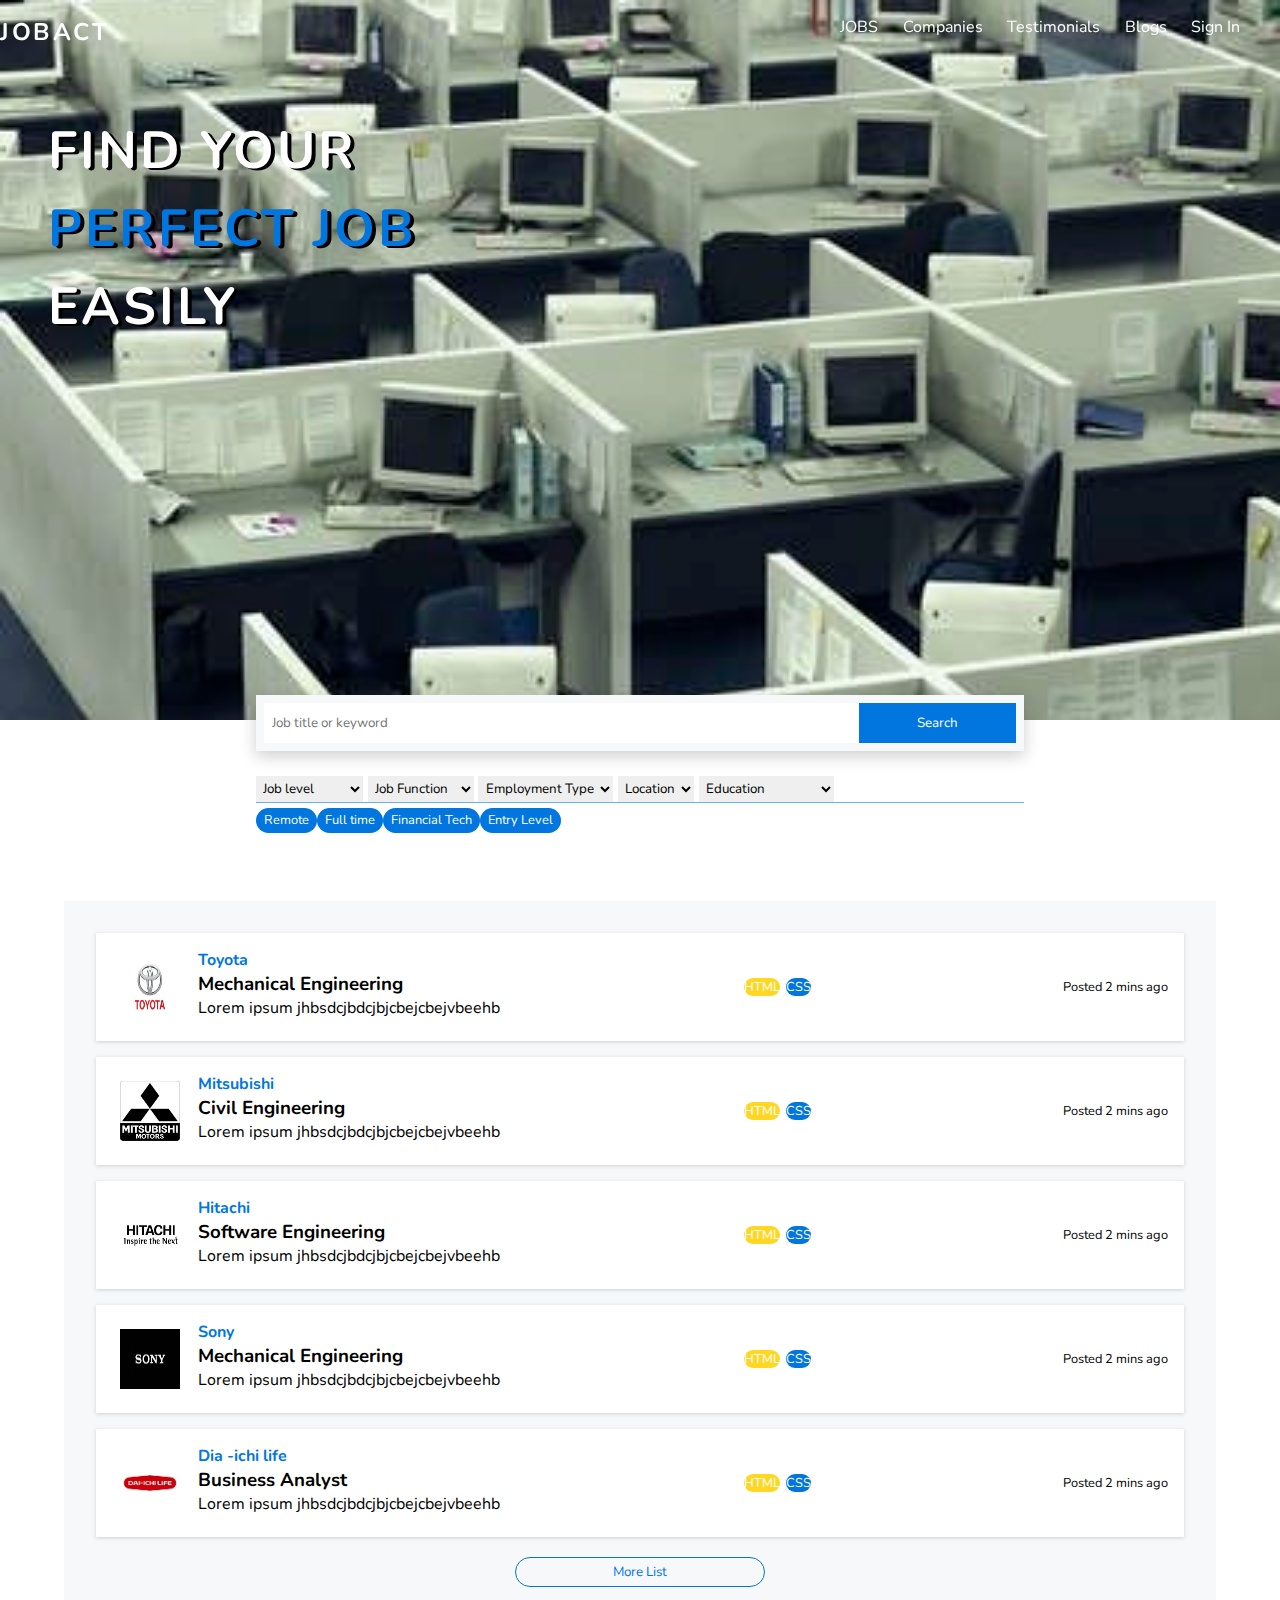
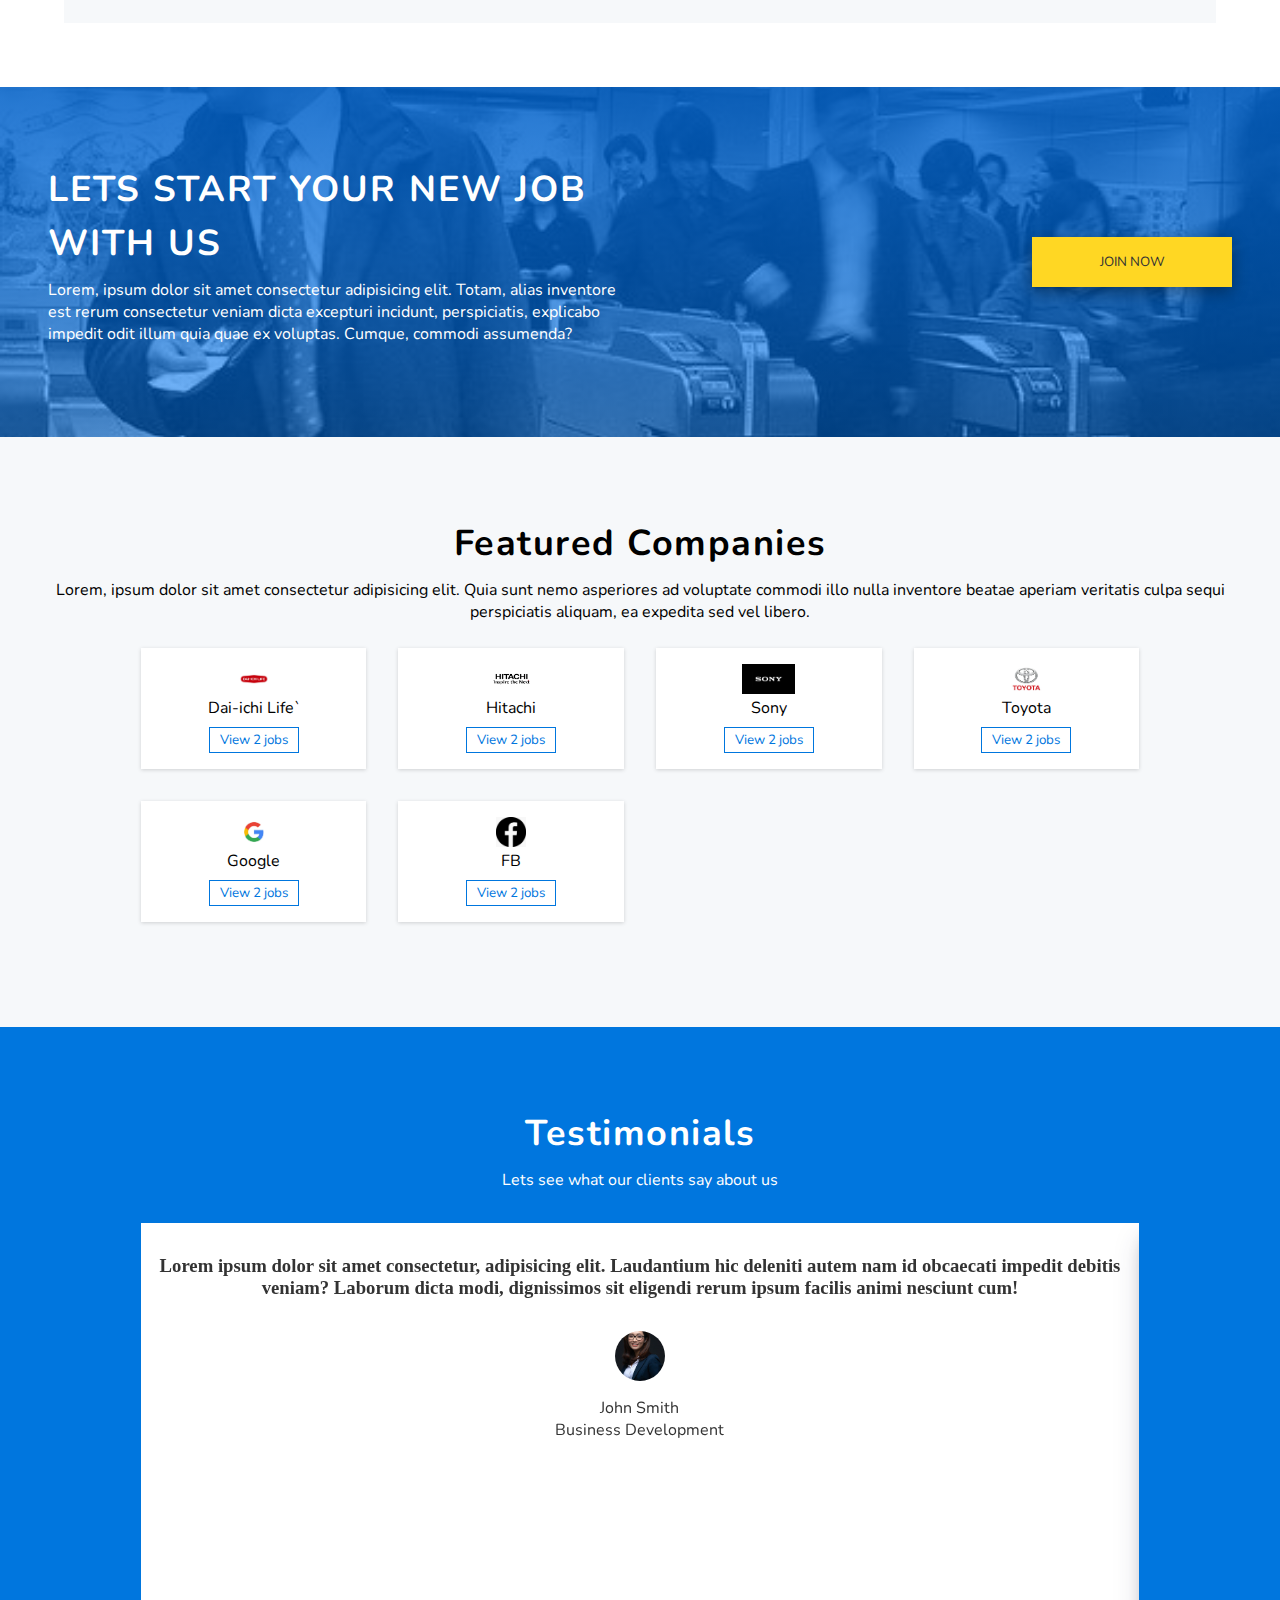
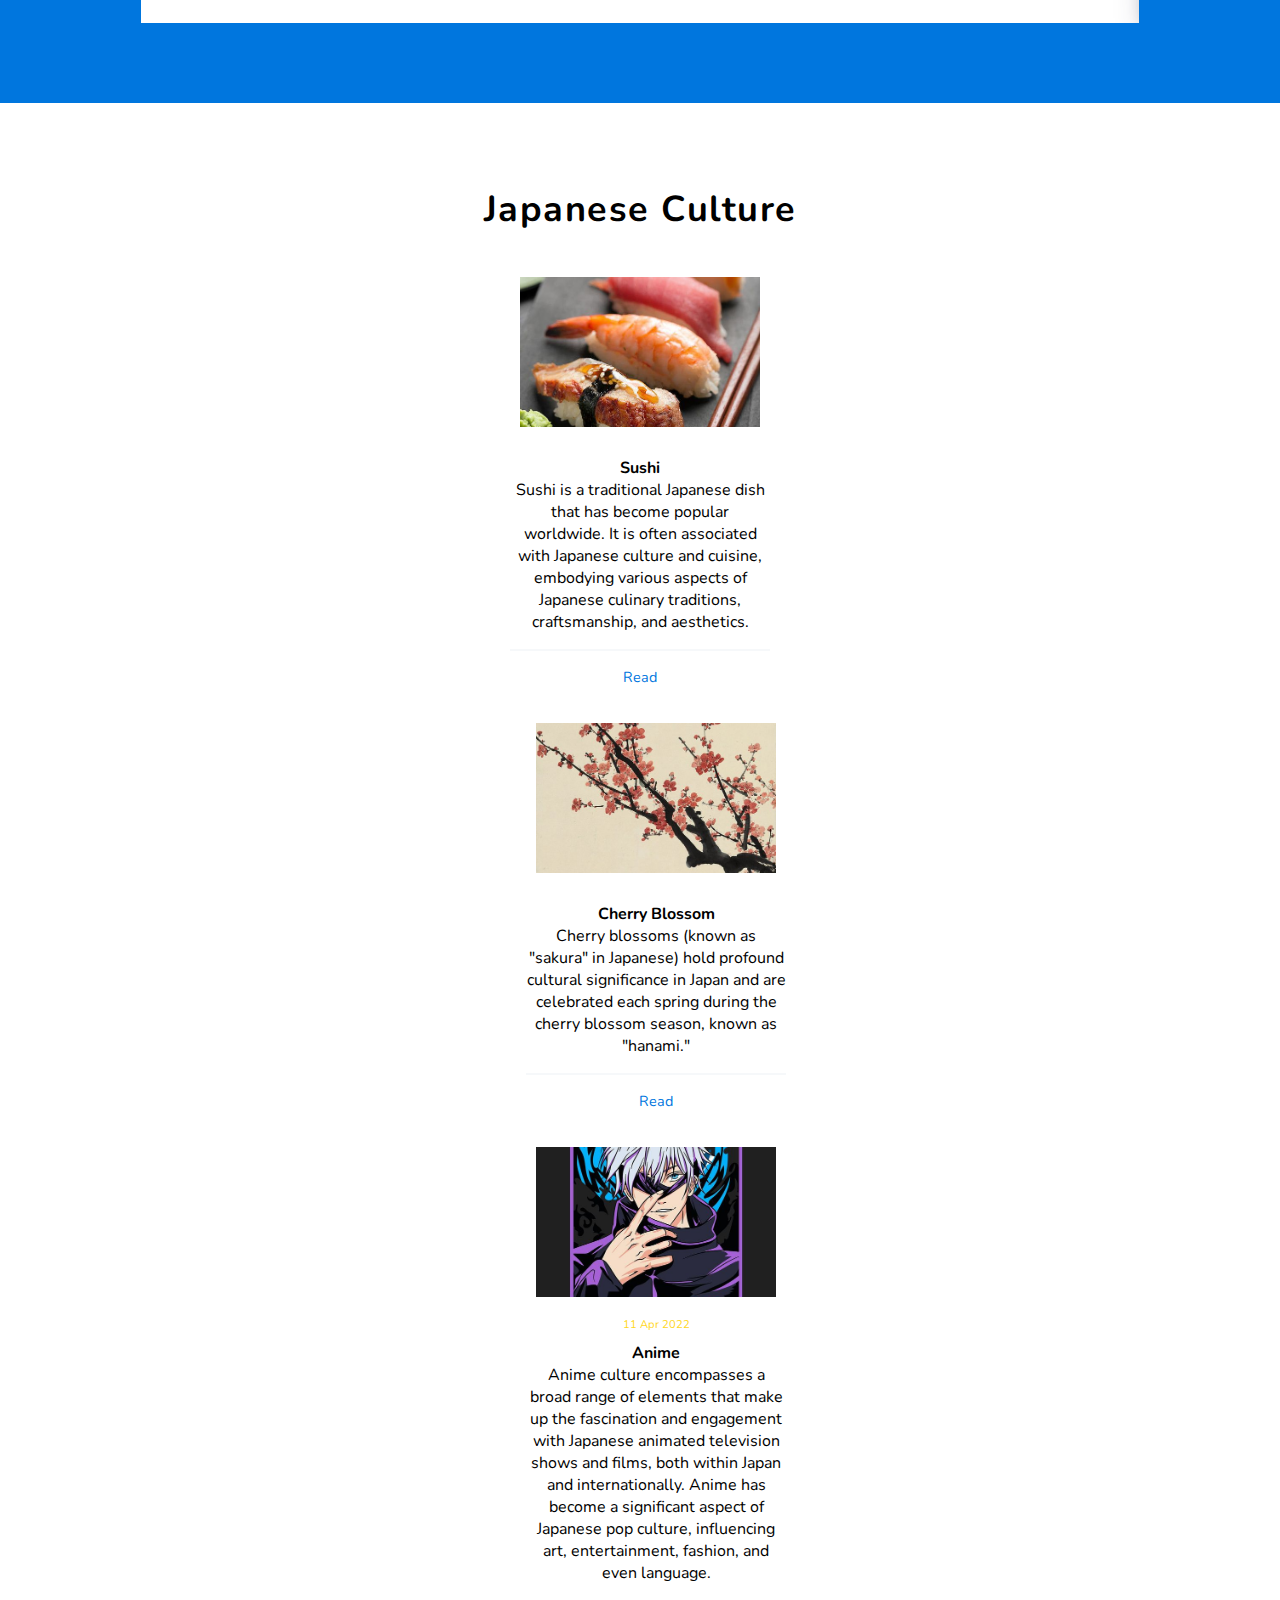
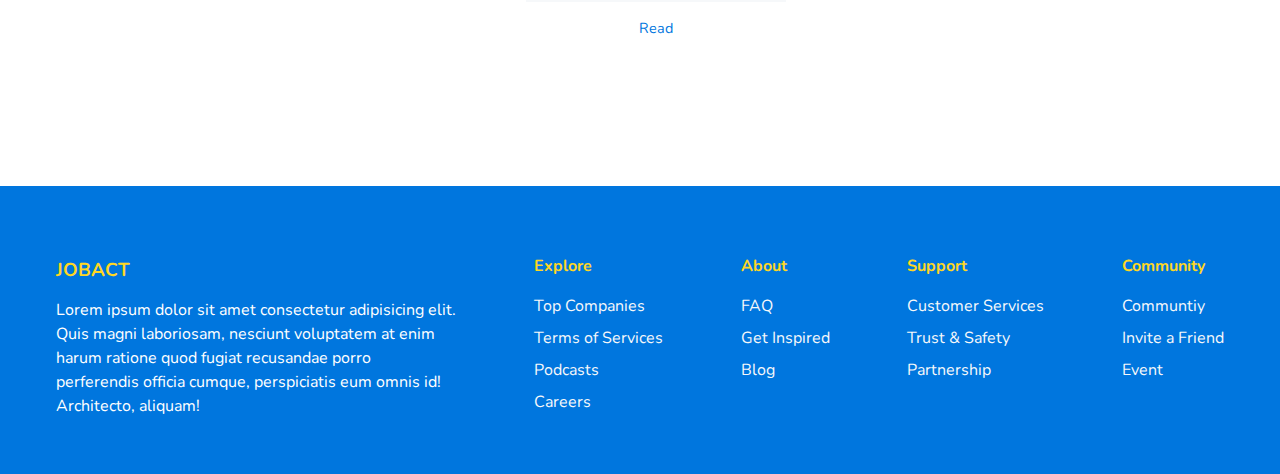
<file: index.html>
<html lang="en">
<head>
    <meta charset="UTF-8">
    <meta name="viewport" content="width=device-width, initial-scale=1.0">
    
    <link rel="stylesheet" href="style.css">
    <link rel="preconnect" href="https://fonts.googleapis.com">
<link rel="preconnect" href="https://fonts.gstatic.com" crossorigin>
<link href="https://fonts.googleapis.com/css2?family=Nunito:ital,wght@0,200..1000;1,200..1000&family=Poppins:ital,wght@0,400;1,100&display=swap"
 rel="stylesheet">
 <!-- icons_ -->
 <link rel="stylesheet" href="https://cdnjs.cloudflare.com/ajax/libs/font-awesome/6.5.2/css/all.min.css" 
 integrity="sha512-SnH5WK+bZxgPHs44uWIX+LLJAJ9/2PkPKZ5QiAj6Ta86w+fsb2TkcmfRyVX3pBnMFcV7oQPJkl9QevSCWr3W6A==" crossorigin="anonymous" referrerpolicy="no-referrer" />
 <!-- swiper -->
 <link rel="stylesheet"  href="https://cdn.jsdelivr.net/npm/swiper@11/swiper-bundle.min.css"/>
 <title>Job Portal</title>
</head>
<body>
    <!-- navbar -->
    <nav class="navbar">
        <h2 class="navbar-logo"><a href="#">JOBACT</a></h2>
           <div class="navbar-menu">
            <a href="#jobs">JOBS</a>
            <a href="#companies">Companies</a>
            <a href="#testimonials">Testimonials</a>
            <a href="#blogs">Blogs</a>
            <a href="#">Sign In</a>
           </div>
           <div class="menu-toggle">
            <span class="bar"></span>
            <span class="bar"></span>
            <span class="bar"></span>
           </div>
    </nav>
    <!-- header -->
    <header>
        <h1 class="header-title">
            FIND YOUR <br> <span> PERFECT JOB </span> <br> EASILY
        </h1>
    </header>
    <!-- search -->
    <div class="search-wrapper">
        <div class="search-box">
            <div class="search-card">
                <input class="search-input" type="text" placeholder="Job title or keyword">
                <button class="search-button">Search</button>
            </div>
        </div>
    </div>
    <!-- filter box -->
    <div class="filter-box">
        <div class="filter-dropdown">
            <select class="filter-select" id="job-level" name="job-level">
                <option> Job level</option>
                <option>Entry</option>
                <option> Mid Semester</option>
                <option>Director</option>
            </select>

            <select class="filter-select" id="job-function" name="job-function">
                <option> Job Function</option>
                <option>IT</option>
                <option> Management</option>
                <option>Education</option>
            </select>

            <select class="filter-select" id="employment" name="employment">
                <option> Employment Type</option>
                <option>InternShip</option>
                <option> Part Time</option>
                <option>Full Time</option>
            </select>
            <select class="filter-select" id="location" name="location">
                <option> Location</option>
                <option>Remote</option>
                <option> US</option>
                <option>UK</option>
            </select>
            <select class="filter-select" id="education" name="education">
                <option> Education</option>
                <option>High School</option>
                <option> Bachelor's Degree</option>
                <option>Master's Degree</option>
            </select>
        </div>
        <div class="filter-chosen">
            <div class="chosen-card">
                Remote <i class="fas fa-times-circle"></i>
            </div>
            <div class="chosen-card">
                Full time <i class="fas fa-times-circle"></i>
            </div>
            <div class="chosen-card">
                Financial Tech <i class="fas fa-times-circle"></i>
            </div>
            <div class="chosen-card">
                Entry Level <i class="fas fa-times-circle"></i>
            </div>
        </div>
    </div>
    <!-- job Listing -->
    <section class="job-list" id="jobs">
        <div class="job-card">
            <div class="job-name">
                <img class="job-profile" src="/images/toyota.jpg">
                <div class="job-detail">
                    <h4> Toyota</h4>
                    <h3> Mechanical Engineering</h3>
                    <p> Lorem ipsum jhbsdcjbdcjbjcbejcbejvbeehb</p>
                </div>
            </div>
            <div class="job-label">
                <a class="label-a" href="#">HTML</a>
                <a class="label-b" href="#">CSS</a>
                <a class="label-c" href="#">JS</a>
            </div>
            <div class="job-posted">
                Posted 2 mins ago
            </div>
        </div>
        <div class="job-card">
            <div class="job-name">
                <img class="job-profile" src="/images/mitsubishi.jpg">
                <div class="job-detail">
                    <h4> Mitsubishi</h4>
                    <h3> Civil Engineering</h3>
                    <p> Lorem ipsum jhbsdcjbdcjbjcbejcbejvbeehb</p>
                </div>
            </div>
            <div class="job-label">
                <a class="label-a" href="#">HTML</a>
                <a class="label-b" href="#">CSS</a>
                <a class="label-c" href="#">JS</a>
            </div>
            <div class="job-posted">
                Posted 2 mins ago
            </div>
        </div>
        <div class="job-card">
            <div class="job-name">
                <img class="job-profile" src="/images/hitachi.jpg">
                <div class="job-detail">
                    <h4> Hitachi</h4>
                    <h3> Software Engineering</h3>
                    <p> Lorem ipsum jhbsdcjbdcjbjcbejcbejvbeehb</p>
                </div>
            </div>
            <div class="job-label">
                <a class="label-a" href="#"> HTML</a>
                <a class="label-b" href="#"> CSS</a>
                <a class="label-c" href="#"> JS</a>
            </div>
            <div class="job-posted">
                Posted 2 mins ago
            </div>
        </div>
        <div class="job-card">
            <div class="job-name">
                <img class="job-profile" src="/images/sony.jpg">
                <div class="job-detail">
                    <h4> Sony</h4>
                    <h3> Mechanical Engineering</h3>
                    <p> Lorem ipsum jhbsdcjbdcjbjcbejcbejvbeehb</p>
                </div>
            </div>
            <div class="job-label">
                <a class="label-a" href="#">HTML</a>
                <a class="label-b" href="#">CSS</a>
                <a class="label-c" href="#">JS</a>
            </div>
            <div class="job-posted">
                Posted 2 mins ago
            </div>
        </div>
        <div class="job-card">
            <div class="job-name">
                <img class="job-profile" src="/images/dia -ichi life.jpg">
                <div class="job-detail">
                    <h4> Dia -ichi life</h4>
                    <h3> Business Analyst</h3>
                    <p> Lorem ipsum jhbsdcjbdcjbjcbejcbejvbeehb</p>
                </div>
            </div>
            <div class="job-label">
                <a class="label-a" href="#">HTML</a>
                <a class="label-b" href="#">CSS</a>
                <a class="label-c" href="#">JS</a>
            </div>
            <div class="job-posted">
                Posted 2 mins ago
            </div>
        </div>

        <button class="job-more">More List</button>
    </section>
    <!-- join -->
    <section class="join">
        <div class="join-detail">
            <h1 class="section-title">LETS START YOUR NEW JOB WITH US </h1>
            <p> Lorem, ipsum dolor sit amet consectetur adipisicing elit. Totam, 
                alias inventore est rerum consectetur veniam dicta excepturi incidunt, 
                perspiciatis, explicabo impedit odit illum quia quae ex voluptas. Cumque, commodi assumenda?</p>
        </div>
        <button class="join-button">JOIN NOW</button>
    </section>

    <!-- featured company -->
    <section class="featured" id="companies">
        <h1 class="section-title"> Featured Companies</h1>
        <p>Lorem, ipsum dolor sit amet consectetur adipisicing elit. 
        Quia sunt nemo asperiores ad voluptate commodi illo nulla inventore 
        beatae aperiam veritatis culpa sequi perspiciatis aliquam, ea expedita sed vel libero.</p>
        <div class="featured-wrapper">
            <div class="featured-card">
                <img class="featured-image" src="/images/dia -ichi life.jpg">
                <p>Dai-ichi Life`</p>
                <button class="featured-button"> View 2 jobs</button>
            </div>
            <div class="featured-card">
                <img class="featured-image" src="/images/hitachi.jpg">
                <p>Hitachi</p>
                <button class="featured-button"> View 2 jobs</button>
            </div>
            <div class="featured-card">
                <img class="featured-image" src="/images/sony.jpg">
                <p>Sony</p>
                <button class="featured-button"> View 2 jobs</button>
            </div>
            <div class="featured-card">
                <img class="featured-image" src="/images/toyota.jpg">
                <p>Toyota</p>
                <button class="featured-button"> View 2 jobs</button>
            </div>
            <div class="featured-card">
                <img class="featured-image" src="/images//google.jpg">
                <p>Google</p>
                <button class="featured-button"> View 2 jobs</button>
            </div>
            <div class="featured-card">
                <img class="featured-image" src="/images/fb.jpg">
                <p>FB</p>
                <button class="featured-button"> View 2 jobs</button>
            </div>
        </div>
        </section>
        <!-- testimonials -->
        <section class="testimoni" id="testimoni">
            <h1 class="section-title"> Testimonials</h1>
            <p> Lets see what our clients say about us  </p>
            <div class="swiper mySwiper">
                <div class="swiper-wrapper">
                    <div class="swiper-slide">
                        <i class="fas fa-quote-left"></i>
                        <h3>Lorem ipsum dolor sit amet consectetur, 
                            adipisicing elit. Laudantium hic deleniti autem nam id 
                            obcaecati impedit debitis veniam? Laborum dicta modi, 
                            dignissimos sit eligendi rerum ipsum facilis animi nesciunt cum!</h3>
                            <div class="testimoni-pic">
                                <img src="/images/JAP-PROF-1.jpg">
                                <p> John Smith</p>
                                <span> Business Development </span>
                            </div>
                    </div>
                    <div class="swiper-slide">
                        <i class="fas fa-quote-left"></i>
                        <h3>Lorem ipsum dolor sit amet consectetur, 
                            adipisicing elit. Laudantium hic deleniti autem nam id 
                            obcaecati impedit debitis veniam? Laborum dicta modi, 
                            dignissimos sit eligendi rerum ipsum facilis animi nesciunt cum!</h3>
                            <div class="testimoni-pic">
                                <img src="/images/JAP-PROF-2.jpg">
                                <p> John Smith</p>
                                <span> Business Development </span>
                            </div>
                    </div>
                    <div class="swiper-slide">
                        <i class="fas fa-quote-left"></i>
                        <h3>Lorem ipsum dolor sit amet consectetur, 
                            adipisicing elit. Laudantium hic deleniti autem nam id 
                            obcaecati impedit debitis veniam? Laborum dicta modi, 
                            dignissimos sit eligendi rerum ipsum facilis animi nesciunt cum!</h3>
                            <div class="testimoni-pic">
                                <img src="/images/JAP-PROF-3.jpg">
                                <p> John Smith</p>
                                <span> Business Development </span>
                            </div>
                    </div>
                    <div class="swiper-slide">
                        <i class="fas fa-quote-left"></i>
                        <h3>Lorem ipsum dolor sit amet consectetur, 
                            adipisicing elit. Laudantium hic deleniti autem nam id 
                            obcaecati impedit debitis veniam? Laborum dicta modi, 
                            dignissimos sit eligendi rerum ipsum facilis animi nesciunt cum!</h3>
                            <div class="testimoni-pic">
                                <img src="/images/JAP-PROF-4.jpg">
                                <p> John Smith</p>
                                <span> Business Development </span>
                            </div>
                    </div>
                    <div class="swiper-slide">
                        <i class="fas fa-quote-left"></i>
                        <h3>Lorem ipsum dolor sit amet consectetur, 
                            adipisicing elit. Laudantium hic deleniti autem nam id 
                            obcaecati impedit debitis veniam? Laborum dicta modi, 
                            dignissimos sit eligendi rerum ipsum facilis animi nesciunt cum!</h3>
                            <div class="testimoni-pic">
                                <img src="/images/JAP-PROF-5.jpg">
                                <p> John Smith</p>
                                <span> Business Development </span>
                            </div>
                    </div>
                    <div class="swiper-slide">
                        <i class="fas fa-quote-left"></i>
                        <h3>Lorem ipsum dolor sit amet consectetur, 
                            adipisicing elit. Laudantium hic deleniti autem nam id 
                            obcaecati impedit debitis veniam? Laborum dicta modi, 
                            dignissimos sit eligendi rerum ipsum facilis animi nesciunt cum!</h3>
                            <div class="testimoni-pic">
                                <img src="/images/JAP-PROF-6.jpg">
                                <p> John Smith</p>
                                <span> Business Development </span>
                            </div>
                    </div>
            </div>
            </div>
        </section>
        <!-- blog -->
        <section class="blog" id="blog">
            <h1 class="section-title"> Japanese Culture</h1>
            <!-- <p> Learn more career tips from company's recruiter</p> -->
            <div class="blog-wrapper">
                <div class="blog-card">
                    <img class="blog-image" src="/images/BOLG 1 SUSHI.jpg">
                    <div class="blog-detail">
                        <!-- <span> 11 Apr 2022</span> -->
                        <h4> Sushi</h4>
                        <p>
                            Sushi is a traditional Japanese dish that has become popular worldwide. 
                            It is often associated with Japanese culture and cuisine, embodying various 
                            aspects of Japanese culinary traditions, craftsmanship, and aesthetics.</p>
                        <hr class="divider">
                        <a href="#" class="blog-more">Read</a>
                    </div>
                    <div class="blog-card">
                        <img class="blog-image" src="/images/BOLG 1 CHERRY BLOSSOM.jpg">
                        <div class="blog-detail">
                            <!-- <span> 11 Apr 2022</span> -->
                            <h4> Cherry Blossom</h4>
                            <p>
                                Cherry blossoms (known as "sakura" in Japanese) hold profound 
                                cultural significance in Japan and are celebrated each spring 
                                during the cherry blossom season, known as "hanami."</p>
                            <hr class="divider">
                            <a href="#" class="blog-more">Read</a>
                        </div>
                    </div>
                    <div class="blog-card">
                        <img class="blog-image" src="/images/BOLG 1 ANIMME.jpg">
                        <div class="blog-detail">
                            <span> 11 Apr 2022</span>
                            <h4> Anime</h4>
                            <p>Anime culture encompasses a broad range of elements that make 
                                up the fascination and engagement with Japanese animated television 
                                shows and films, both within Japan and internationally. Anime has become a 
                                significant aspect of Japanese pop culture, influencing art, entertainment, 
                                fashion, and even language.</p>
                            <hr class="divider">
                            <a href="#" class="blog-more">Read</a>
                        </div>
                    </div>
                </div>
            </div>
        </section>
        <!-- footer -->
        <footer>
        <div class="footer-wrapper">
            <h3> JOBACT</h3>
            <p> Lorem ipsum dolor sit amet consectetur adipisicing elit. Quis magni laboriosam, 
                nesciunt voluptatem at enim harum ratione quod fugiat recusandae porro perferendis officia cumque,
                perspiciatis eum omnis id! Architecto, aliquam!</p>
            <div class="social-media">
                <a href="#"><i class="fab fa-facebook-f"></i></a>
                <a href="#"><i class="fab fa-twitter-f"></i></a>
                <a href="#"><i class="fab fa-linkedin-f"></i></a>
                <a href="#"><i class="fab fa-youtube-f"></i></a>
            </div>
        </div>

        <div class="footer-wrapper">
            <h4>Explore</h4>
            <a href="#"> Top Companies</a>
            <a href="#"> Terms of Services</a>
            <a href="#"> Podcasts</a>
            <a href="#"> Careers</a>
        </div>

        <div class="footer-wrapper">
            <h4>About</h4>
            <a href="#"> FAQ</a>
            <a href="#"> Get Inspired</a>
            <a href="#"> Blog</a>
        </div>

        <div class="footer-wrapper">
            <h4>Support</h4>
            <a href="#"> Customer Services</a>
            <a href="#"> Trust & Safety</a>
            <a href="#"> Partnership</a>
            
        </div>

        <div class="footer-wrapper">
            <h4>Community</h4>
            <a href="#"> Communtiy</a>
            <a href="#"> Invite a Friend</a>
            <a href="#"> Event</a>
            
        </div>
    </footer>

        <script src="https://cdn.jsdelivr.net/npm/swiper@11/swiper-bundle.min.js"></script>
       <!-- jquery cdn -->
       <script src="http://ajax.googleapis.com/ajax/libs/jquery/1.11.2/jquery.min.js"></script>
       
        <script src="app.js"></script>
</body>
</html>
</file>
<file: style.css>
:root{
    --primaryColor:#0076de;
    --whiteColor:#fff;
    --blackColor: #333;
    --greyColor:#f6f8fa;
    --labelColor:#64b1f5;
    --yellowColor:#ffd723;
}

*{
    margin:0;
    padding: 0;
    box-sizing:border-box;
    outline: none;
    font-family:'Nunito',sans-serif;
}

body{
    width: 100%;
    height: auto;
}
h1{
    line-height: 1.5;
}
.navbar {
    width:100%;
    height: 60px;
    display: flex;
    justify-content: space-between;
    position: fixed;
    top:0;
    left:0;
    padding:1rem 2.5rem 0 0 ;
    z-index:10;
    color: var(--whiteColor);
    background: transparent;
}

.navbar-logo > a {
    letter-spacing: 2.5;
    text-decoration: none;
    color: var(--whiteColor);
}
.navbar-menu {
    width:400px;
    display: flex;
    justify-content: space-between;
}
.navbar-menu > a {
    color: var(--whiteColor);
    text-decoration: none;
}
.menu-toggle {
    display:none;
}
.menu-toggle .bar{
    width: 15px;
    height: 2px;
    margin: 3px auto;
    transition: all 0.3 ease-in-out;
    background-color: var(--whiteColor);
    cursor: pointer;
}
header{
    width: 100%;
    height: 80%;
    background-image: url(/images/Japanese-working-culture-746x420.jpg);  
    background-position: center;
    background-repeat: no-repeat;
    background-size: cover;
    position: relative;
}
.header-title {
    position: absolute;
    top: 7rem;
    left: 3rem;
    letter-spacing: 3;
    font-weight: bolder;
    font-size: 52px;
    color: var(--whiteColor);
    text-shadow: 4px 2px 0px rgba(0,0,0,2);
}
.header-title > span {
    color: var(--primaryColor);
}
.search-wrapper{
    width: 60%;
    margin: auto;
    min-width: 300px;
    height: 3.5rem;
    position: relative;
}
.search-box {
    width: 100%;
    position: absolute;
    background-color: var(--greyColor);
    box-shadow: rgba(2,11,20,0.2) 0px 5px 15px;
    top: -45%;
    height: 100%;
    width: 100%;
}
.search-card {
    display: flex;
    justify-content: space-between;
    height: 100%;
    padding: 0.5rem; 
}
.search-input{
    height: 100%;
    width: 100%;
    border: none;
    padding: 0.5rem;
}
.search-button {
    width: 200px;
    background: var(--primaryColor);
    border: none;
    color: var(--whiteColor);
    cursor: pointer;
}
.filter-box {
    width: 100%;
    height: auto;
    font-size: 0.8rem;
    width: 60%;
    min-width: 300px;
    margin: auto;
}

.filter-dropdown {
    width: 100%;
    border-bottom: 1px solid var(--labelColor);
    display: flex;
    justify-content: flex-start;
    flex-wrap: wrap;
    gap: 0.3rem;
}
.filter-select {
    border: none;
    padding: 0.2rem;
}
.filter-select:hover {
    background: var(--greyColor);
}
.filter-chosen {
    width: 100%;
    padding: 0.3rem 0;
    display: flex;
    flex-wrap: wrap;
    gap: 0.5 rem;
}
.chosen-card {
    background: var(--primaryColor);
    padding: 0.2rem 0.5rem;
    border-radius: 20px;
    color: var(--whiteColor);
    cursor: pointer;
}
.job-list {
    margin: 5%;
    padding: 1rem;
    background-color: var(--greyColor);
}
.job-card {
    display: flex;
    justify-content: space-between;
    padding: 1rem;
    margin: 1rem;
    min-height: 100px;
    align-items: center;
    background-color: var(--whiteColor);
    box-shadow: rgba(0,0,0,0.16) 0px 1px 4px;
    cursor: pointer;
}
.job-card:hover {
    box-shadow: rgba(0,0,0,0.1) 8px 4px 12px;
}

.job-name {
    display:flex;
}
.job-profile {
    width: 60px;
    height: 60px;
    margin: 0.5rem;
}
.job-detail {
    padding: 0 10px;
}
.job-detail > h4 {
    color: var(--primaryColor);
    font-size: 0.9 rem;
}
.job-detail > p {
    display: -webkit-box;
    overflow: hidden;
    -webkit-line-clamp: 2;
    -webkit-box-orient: vertical;
}
.job-label {
    display:flex;
    flex-wrap: wrap;
}

.job-label > a {
    padding: 0 1 rem;
    margin: 0.2rem;
    color: var(--whiteColor);
    text-decoration: none;
    border-radius: 20px;
    font-size: 0.8rem;
}
.label-a {
    background-color: var(--yellowColor);
}
.label-b {
    background-color: var(--primaryColor);
}
.label-c {
    background-color: var(--blacksColor);
}
.job-posted {
    font-size: 0.8rem;
}
.job-more {
    display: block;
    padding: 0.3rem 2rem;
    margin: 20px auto;
    width: 250px;
    background-color: transparent;
    color: var(--primaryColor);
    border: 1px solid var(--primaryColor);
    border-radius: 20px;
    cursor: pointer;
}
.job-more:hover {
    background-color: var(--primaryColor);
    color: var(--whiteColor);
}
.join {
    width: 100%;
    height: 350px;
    background-image:url(/images/join\ section.jpg);
    background-position: center;
    background-repeat: no-repeat;
    background-size: cover;
    color: var(--whiteColor);
    display: flex;
    flex-wrap: wrap;
    justify-content: space-between;
    padding: 1rem 3rem;
    align-items: center;
    position: relative;
}
.join::before {
    content: "";
    position: absolute;
    top: 0;
    left: 0;
    right: 0;
    bottom: 0;
    background: linear-gradient(180deg, rgba(0, 85, 177,0.6) 0%, rgba(0,122, 255,0.5) 100%),
    linear-gradient(180deg, rgba(0,122,255,0.65) 0%, transparent 100%);
    z-index: 1;
}
.join-detail {
    min-width: 280px;
    width: 50%;
    z-index: 2;
    margin-bottom: 1rem;
}
.join-detail > h1 {
    font-size:36px;
    letter-spacing: 2;
}
.join-button {
    width: 200px;
    padding: 1rem;
    border: none;
    color: var(--blackColor);
    background-color: var(--yellowColor);
    box-shadow: rgba(0, 0, 0, 0.35) 0px 5px 15px;
    z-index: 2;
    cursor: pointer;
}
.join-button:hover{
    background: transparent;
    border: 2px solid var(--yellowColor);
    color: var(--yellowColor);
}
.featured {
    width: 100%;
    height: auto;
    text-align: center;
    padding: 5rem 1rem;
    background-color: var(--greyColor);
}
.section-title {
    margin-bottom: 0.5rem;
    letter-spacing: 1.5;
    font-size: 36px;
}
.featured-wrapper {
    display:grid;
    grid-template-columns: repeat(auto-fit,minmax(180px,1fr));
    gap: 2rem;
    align-items: center;
    width: 100%;
    padding: 2% 10% ;
}
.featured-card {
    display: flex;
    flex-direction: column;
    align-items: center;
    padding: 1rem;
    background-color: var(--whiteColor);
    box-shadow: rgba(0, 0, 0, 0.16) 0px 1px 4px ;
}
.featured-card:hover {
    box-shadow: rgba(100, 100, 111, 0.2) 0px 7px 29px,0px;
}
.featured-image{
    height: 30px;
    margin-bottom: 0.2rem;
}
.featured-button {
    border: 1px solid var(--primaryColor);
    background-color: transparent;
    margin-top: 0.5rem;
    padding: 3px 10px;
    cursor: pointer;
    color: var(--primaryColor);
}
.featured-button:hover {
    background-color: var(--primaryColor);
    color: var(--whiteColor);
}
.testimoni {
    width: 100%;
    text-align: center;
    padding: 5rem 1rem;
    background-color: var(--primaryColor);
    color: var(--whiteColor);
}
.swiper {
    width: 80%;
    height: 400px;
    margin-top: 2rem;
}
.swiper-slide {
    background: var(--whiteColor);
    display: flex;
    flex-direction: column;
    justify-content: center;
    align-items: center;
    padding: 2rem 1rem;
    box-shadow: rgba(50, 50, 93, 0.25) 0px 13px 27px -5px, rgba(0, 0, 0, 0.3) 0px 8px 16px -8px;
    color: var(--blackColor);
}
.swiper-slide i {
    font-size: 40px;
    color: var(--yellowColor);
    margin-bottom: 1rem;
}
.swiper-slide h3 {
    font-family: 'Noto Serif', serif;
}
.testimoni-pic {
    padding: 1rem;
}
.testimoni-pic img {
    display: block;
    margin: 1rem auto;
    width: 50px;
    height: 50px;
    object-fit: cover;
    border-radius: 50%;
}
.blog {
    width: 100%;
    height: auto;
    text-align: center;
    padding: 5rem 1rem;
}

.blog-wrapper{
    display: flex;
    flex-wrap: wrap;
    justify-content: center;
    width: 100%;
    padding: 1rem;
}
.blog-card {
    width: 300px;
    height: auto;
    margin: 1rem;
    /* box-shadow: 0 1px 6px 0 rgb( 49 53 59 / 12%); */
    cursor: pointer;
}
.blog-image {
    width: 80%;
    height: 150px;
    object-fit:cover;
}
.blog-detail {
    padding: 20px;    
}
.blog-detail span {
    color: var(--yellowColor);
    font-size: 0.7rem;
}
.blog-detail h4 {
    padding: 10px 0 0 0;
}
.divider {
    margin: 1rem 0;
    border:0.5px solid var(--greyColor);
}
.blog-more {
    color: var(--primaryColor);
    text-decoration: none;
    font-size: 0.9rem;
}
.blog-card:hover {
    box-shadow: rgba(100,100, 111,0.2) 0px 7px 29px 0px;
}
footer {
    width: 100%;
    display: flex;
    justify-content: space-between;
    align-items: flex-start;
    background: var(--primaryColor);
    color: var(--whiteColor);
    padding: 3rem;
}
.footer-wrapper {
    display: flex;
    flex-direction: column;
    padding: 0.5rem;
    justify-content: flex-start;
    align-items: flex-start;
}
.footer-wrapper h3,
.footer-wrapper h4 {
    line-height: 3;
    color: var(--yellowColor);
}

.footer-wrapper p {
    max-width: 400px;
    line-height: 1.5;
}

.social-media a {
    text-decoration: none;
    color: var(--greyColor);
    margin-right: 10px;
}

.footer-wrapper a {
    text-decoration: none;
    color: var(--greyColor);
    line-height: 2;
}

.footer-wrapper a:hover {
    text-decoration: underline;
}

/* mobile screen */

@media screen and (max-width: 600px) {
    .menu--toggle,
    .bar {
        display:block;
        z-index: 3;
    }
    .menu-toggle.is-active .bar:nth-child(2){
        opacity:0;
    }
    .menu-toggle.is-active .bar:nth-child(1){
        transform: translate(5px) rotate(45deg);
    }
    .menu-toggle.is-active .bar:nth-child(3){
        transform: translate(-5px) rotate(-45deg);
    }
    .navbar-menu.active {
        display: flex;
    }
    .navbar-menu a {
        color: var(--whiteColor);
        padding: 1.5rem;
    }
    .header-title {
        font-size: 38px;
    }
}
</file>
